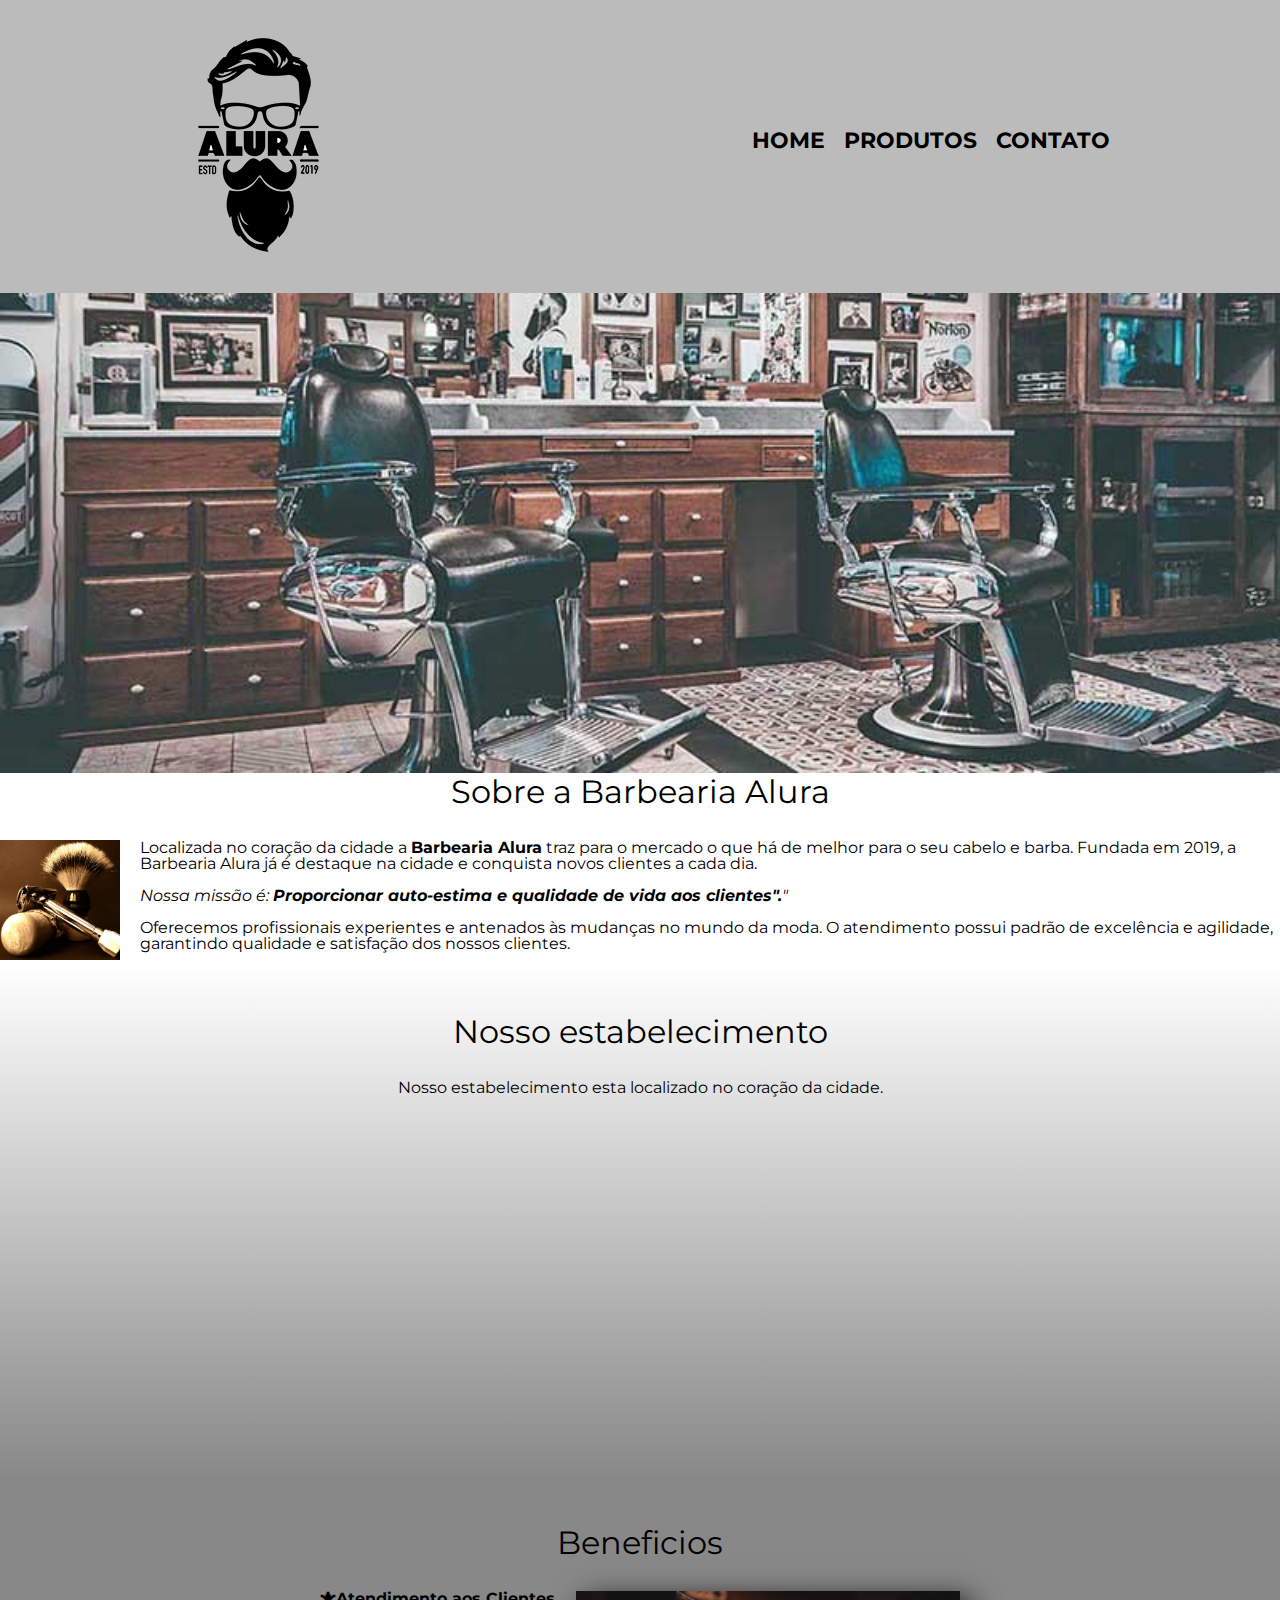
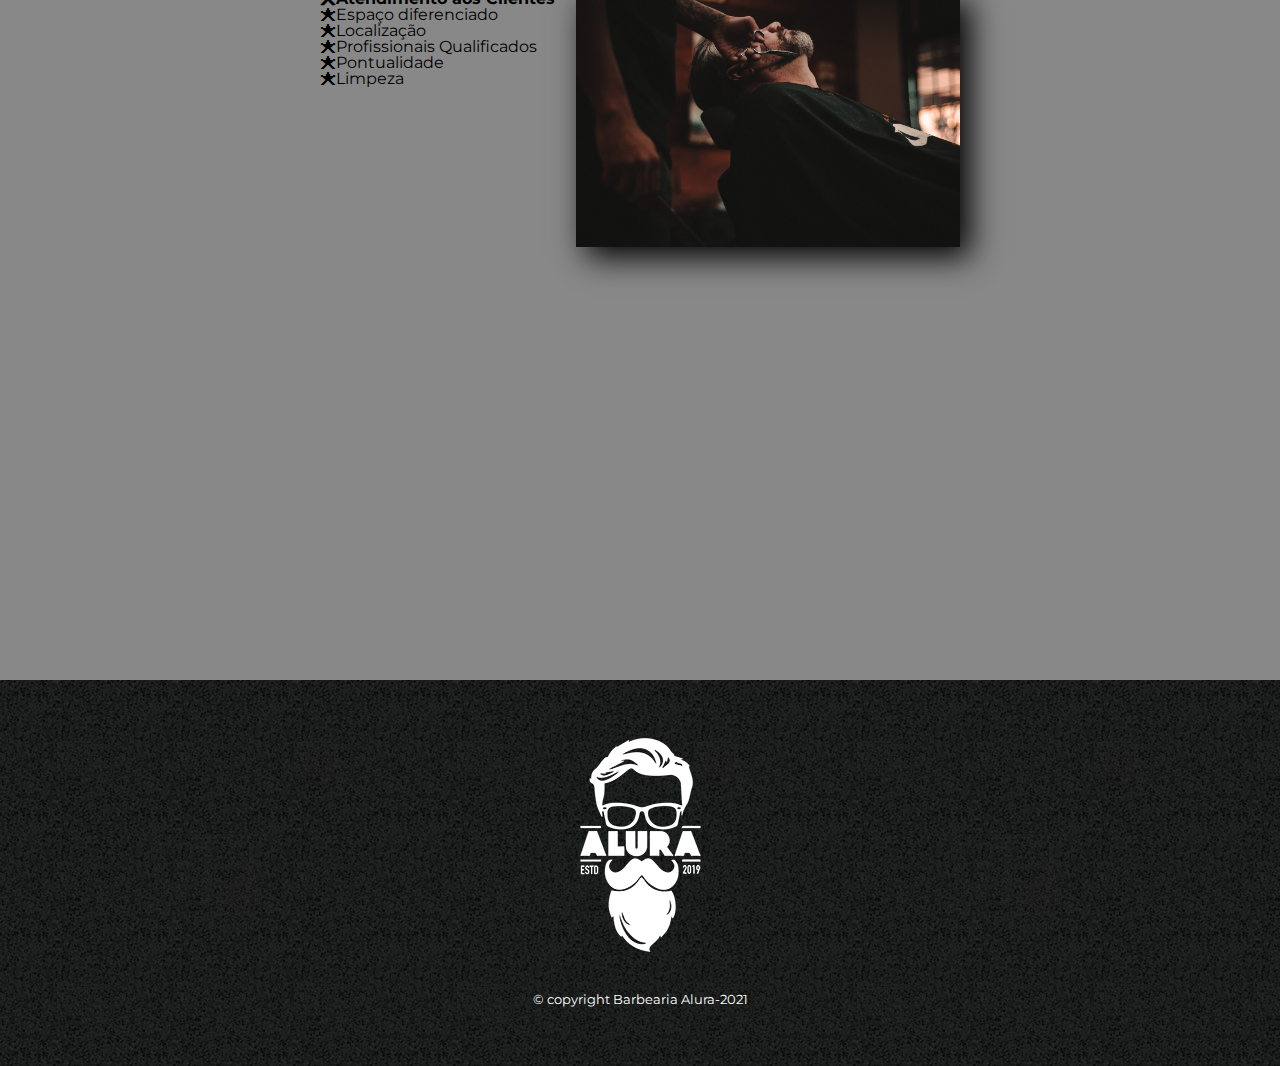
<file: Projeto Barbearia Alura/index.html>
<!DOCTYPE html>

	<html lang="pt-br"> 

		<head>
			<meta charset="UTF-8">
			<meta name="viewport" content="width=device-width">
		<title>Barbearia Alura</title>
		 <link rel="stylesheet"  href="reset.css">
        <link rel="stylesheet" href="style.css">
        <link href="https://fonts.googleapis.com/css?family=Montserrat&display=swap" rel="stylesheet">

	</head>
	
	<body>
		<header>
        	<div class="caixa">
        		<h1><img src="logo.png"></h1>

	            <nav>
	                <ul>
	                    <li><a href="index.html">Home</a></li>
	                    <li><a href="produtos.html">Produtos</a></li>
	                    <li><a href="contato.html">Contato</a></li>
	                </ul>
	            </nav>
        	</div>
        </header>
		<img class="banner" src="banner.jpg">


	<main>

		<section class="principal">
			<h2 class="titulo-principal">Sobre a Barbearia Alura</h2>

			<img class="utensilios" src="utensilios.jpg" alt="utensilios de um barbeiro">

				<p>Localizada no coração da cidade a <strong>Barbearia Alura</strong> traz para o mercado o que há de melhor para o seu cabelo e barba. Fundada em 2019, a Barbearia Alura já é destaque na cidade e conquista novos clientes a cada dia.</p>

				<p id="missao"><em> Nossa missão é: <strong>Proporcionar auto-estima e qualidade de vida aos clientes".</strong>"</em></p>

				<p >Oferecemos profissionais experientes e antenados às mudanças no mundo da moda. O atendimento possui padrão de excelência e agilidade, garantindo qualidade e satisfação dos nossos clientes.</p>
		</section>


		<section class="mapa">
			<h3 class="titulo-principal">Nosso estabelecimento</h3>
			<p> Nosso estabelecimento esta localizado no coração da cidade.</p>
			<div class="mapa-conteudo">
				<iframe src="https://www.google.com/maps/embed?pb=!1m18!1m12!1m3!1d3656.448598130907!2d-46.634653385542414!3d-23.588239368469353!2m3!1f0!2f0!3f0!3m2!1i1024!2i768!4f13.1!3m3!1m2!1s0x94ce5a2b2ed7f3a1%3A0xab35da2f5ca62674!2sCaelum%20-%20Escola%20de%20Tecnologia!5e0!3m2!1spt-BR!2sbr!4v1580916426151!5m2!1spt-BR!2sbr" width="100%" height="300" frameborder="0" style="border:0;" allowfullscreen=""></iframe>
			</div>	
	</section>

		<section class="beneficios">

			<h3 class="titulo-principal">Beneficios</h3>

			<div class="conteudo-beneficios">
				<ul class="lista-beneficios">
					<li class="itens">Atendimento aos Clientes</li>
					<li class="itens">Espaço diferenciado</li>
					<li class="itens">Localização</li>
					<li class="itens">Profissionais Qualificados</li>
					<li class="itens">Pontualidade</li>
					<li class="itens">Limpeza</li>
				</ul><img src="beneficios.jpg" class="imagem-beneficios">
	</div>


		<div class="video">
			<iframe width="100%" height="315" src="https://www.youtube.com/embed/wcVVXUV0YUY" frameborder="0" allow="accelerometer; autoplay; encrypted-media; gyroscope; picture-in-picture" allowfullscreen></iframe>
		</div>
			
	</section>


	</main>

		<footer>
        	<img src="logo-branco.png">
        	<p class="copyright">&copy; copyright Barbearia Alura-2021</p>
        </footer>
	</body>
</html>
</file>
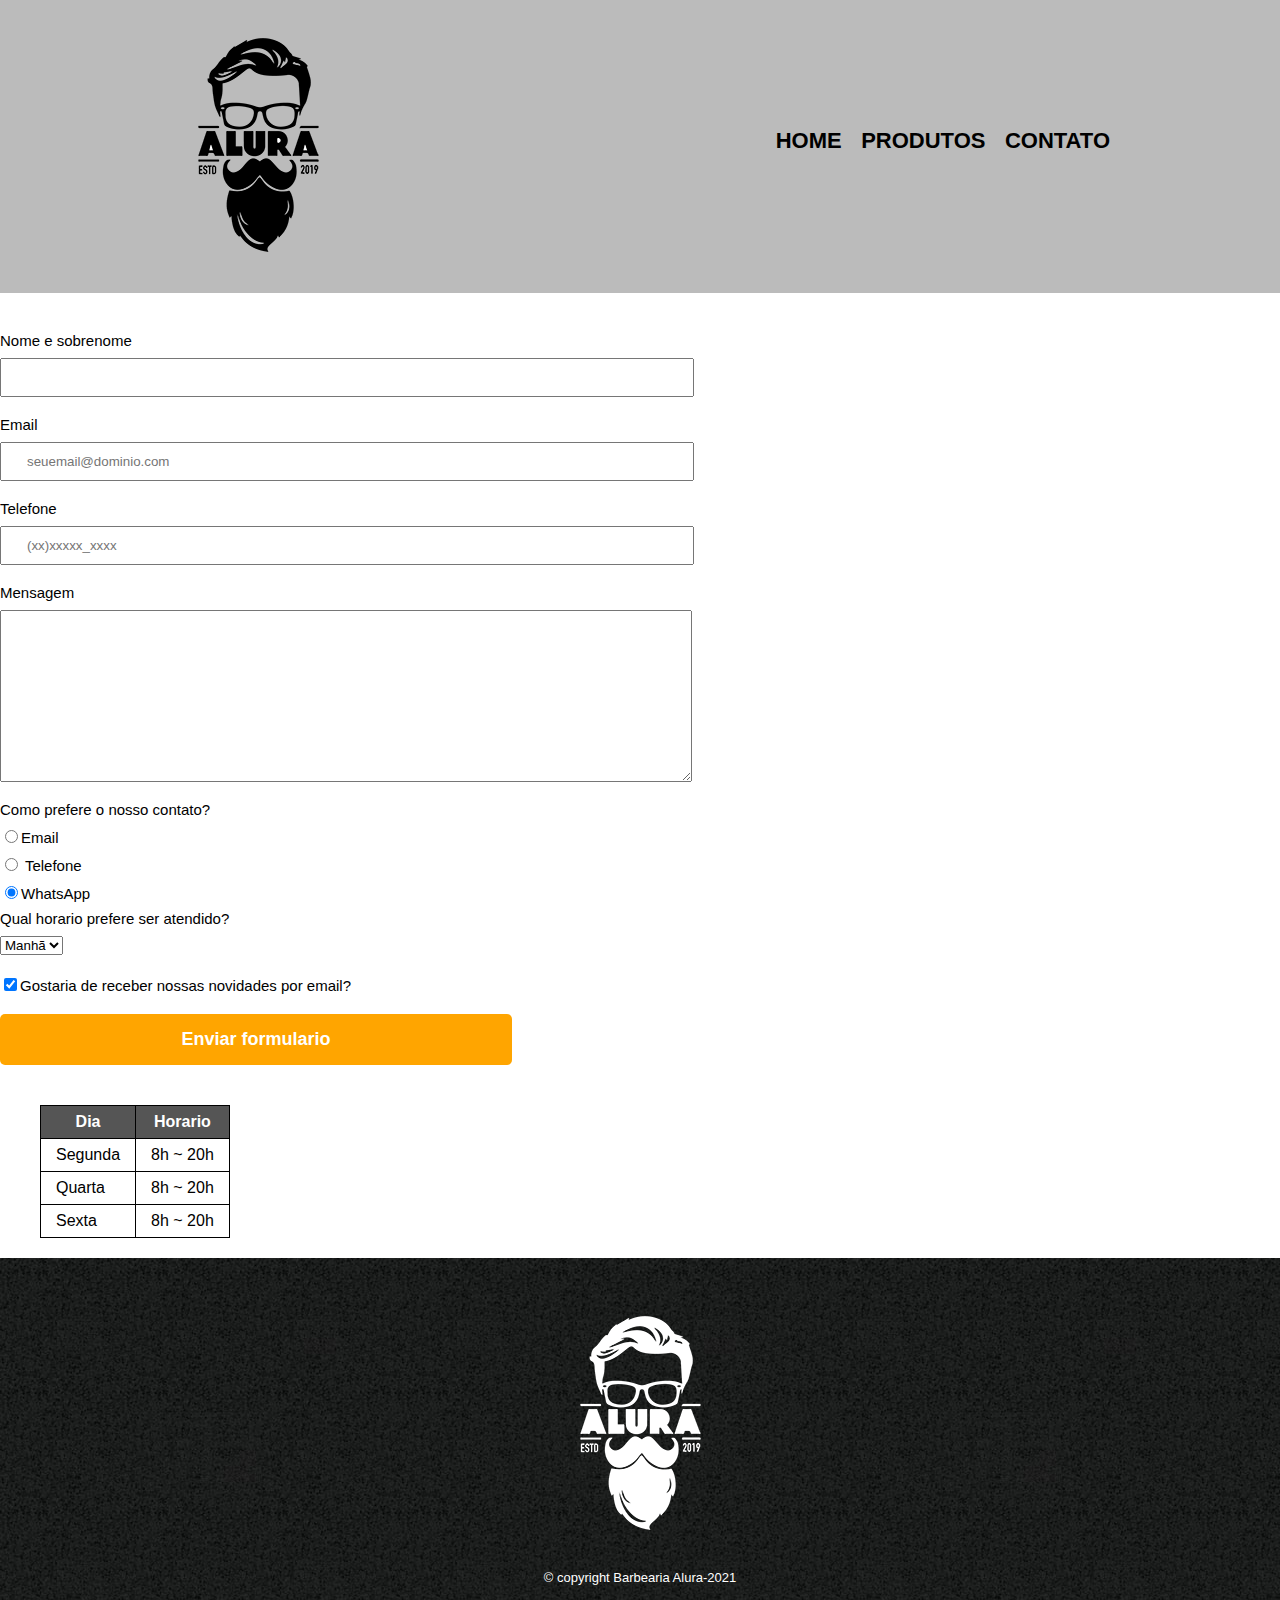
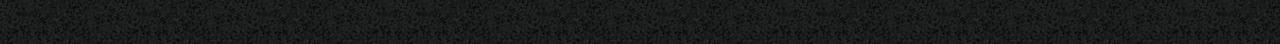
<file: Projeto Barbearia Alura/contato.html>
<!DOCTYPE html>
<html>
    <head>
        <meta charset="UTF-8">
        <title>Contato - Barbearia Alura</title>
        <link rel="stylesheet"  href="reset.css">
        <link rel="stylesheet" href="style.css">

    </head>
    <body>
        <header>
        	<div class="caixa">
        		<h1><img src="logo.png" alt="logo da barbearia Alura"></h1>

	            <nav>
	                <ul>
	                    <li><a href="index.html">Home</a></li>
	                    <li><a href="produtos.html">Produtos</a></li>
	                    <li><a href="contato.html">Contato</a></li>
	                </ul>
	            </nav>
        	</div>
        </header>

        <main>
                    <form>
                            <label for="nomesobrenome" >Nome e sobrenome</label>
                            <input type="text" id="nomesobrenome" class="input-padrao" required>

                            <label for="email">Email</label>
                            <input type="email" id="email" class="input-padrao" required="@" placeholder="seuemail@dominio.com">

                            <label for="telefone">Telefone</label>
                            <input type="telefone" id="telefone" class="input-padrao"required placeholder="(xx)xxxxx_xxxx" >

                            <label for="mensagem">Mensagem</label>
                            <textarea cols="30" rows="10" id="mensagem" class="input-padrao" required> </textarea>


                        <fieldset>
                            <legend>Como prefere o nosso contato?</legend>
                            <label for="radio-email">
                             <input type="radio" name="contato" value="email" id="radio-email">Email</label>

                            <label for="radio-telefone">
                            <input type="radio" name="contato" value="telefone" id="radio-telefone"> Telefone</label>

                            <label for="radio-whatsapp">
                            <input type="radio" name="contato" value="whatsapp" id="radio-whatsapp" checked>WhatsApp</label>

                        </fieldset>

                        <div>

                            <legend>Qual horario prefere ser atendido?</legend>
                            <select>
                                <option>Manhã</option>
                                <option>Tarde</option>
                                <option>Noite</option>
                            </select>
                        </div>

                        <div>   
                            <label class="checkbox"><input type="checkbox" checked>Gostaria de receber nossas novidades por email?</label>

                            <input type="submit" value="Enviar formulario" class="enviar">

                        </div>
                    </form>

                    <table>
                       <thead>
                           <tr>
                                <th>Dia</th>
                                <th>Horario</th>
                            </tr>
                       </thead>
                        <tbody>
                        <tr>
                            <td>Segunda</td>
                            <td>8h ~ 20h</td>
                        </tr>
                        <tr>
                            <td>Quarta</td>
                            <td>8h ~ 20h</td>
                        </tr>
                        <tr>
                            <td>Sexta</td>
                            <td>8h ~ 20h</td>
                        </tr>
                        </tbody>
                    </table>
         </main>

                <footer>
                    <img src="logo-branco.png" alt="logo da Barbearia Alura">
                    <p class="copyright">&copy; copyright Barbearia Alura-2021</p>
                 </footer>
        </body>
</html>
</file>
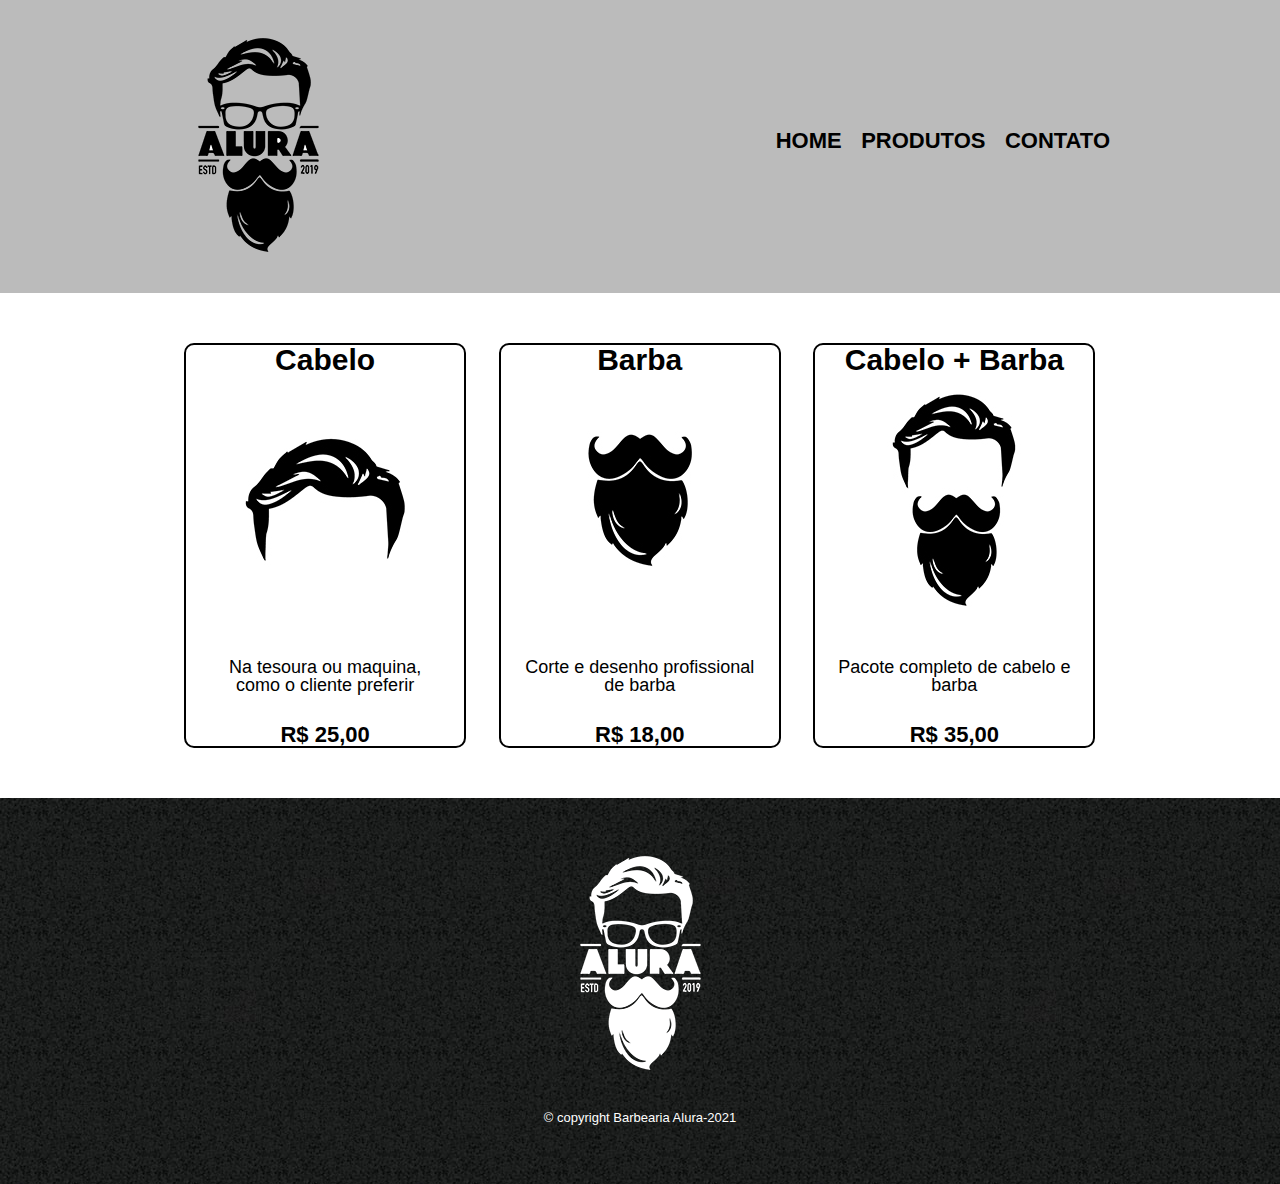
<file: Projeto Barbearia Alura/produtos.html>
<!DOCTYPE html>
<html>
    <head>
        <meta charset="UTF-8">
        <title>Produtos - Barbearia Alura</title>
        <link rel="stylesheet"  href="reset.css">
        <link rel="stylesheet" href="style.css">

    </head>
    <body>
        <header>
        	<div class="caixa">
        		<h1><img src="logo.png"></h1>

	            <nav>
	                <ul>
	                    <li><a href="index.html">Home</a></li>
	                    <li><a href="produtos.html">Produtos</a></li>
	                    <li><a href="contato.html">Contato</a></li>
	                </ul>
	            </nav>
        	</div>
        </header>

        <main>
        	<ul class="produtos">
        		<li><h2>Cabelo</h2>
        			<img src="cabelo.jpg">
        			<p class="produto-descricao">Na tesoura ou maquina, como o cliente preferir</p>
        			<p class="produto-preco">R$ 25,00</p>
        		</li>
	        	<li><h2>Barba</h2>
	        		<img src="barba.jpg">
        			<p class="produto-descricao">Corte e desenho profissional de barba</p>
        			<p class="produto-preco">R$ 18,00</p>
	        	</li>
	        	<li><h2>Cabelo + Barba</h2>
	        		<img src="cabelo+barba.jpg">
        			<p class="produto-descricao">Pacote completo de cabelo e barba</p>
        			<p class="produto-preco">R$ 35,00</p>
	        	</li>

			</ul>  	
        </main>

        <footer>
        	<img src="logo-branco.png">
        	<p class="copyright">&copy; copyright Barbearia Alura-2021</p>
        </footer>
    </body>
</html>
</file>
<file: Projeto Barbearia Alura/style.css>
body {
    font-family: 'Montserrat', sans-serif;
}

header {
    background: #BBBBBB;
    padding: 20px 0;
}

.caixa{
	position: relative;
	width: 940px;
	margin: 0 auto;
}

nav {
	position: absolute;
	top:110px;
	right: 0;

}
nav li {
    display: inline;
    margin: 0 0 0 15px;
}

nav a {
    text-transform: uppercase;
    color: #000000;
    font-weight: bold;
    font-size: 22px;
    text-decoration:  none;
}

nav a:hover {
	color: #C78C28;
	text-decoration:  underline;

}

.produtos{

	width: 940px;
	margin: 0 auto;
	padding: 50px 0;
}

.produtos li{
	display: inline-block;
	text-align: center;
	width: 30%;
	vertical-align: top;
	margin: 0 1.5%;
	box-sizing: border-box;
	border:2px solid #000000;
	border-radius: 10px;
}

.produtos li:hover {
	border-color: #C78C28;


}
.produtos li:active {
	border-color: #088C15;
}

.produtos li:hover h2{
	font-size: 40px;
}

.produtos h2{
	font-size: 30px;
	font-weight: bold;
}

.produto-descricao {
	font-size: 18px;
	padding: 30px 20px
}


.produto-preco {
	font-size: 22px;
	font-weight: bold;
	margin top: 10px;
}


footer {
	text-align: center;
	background: url(bg.jpg);
	padding: 40px 0;

}
.copyright {
	color: #ffffff;
	font-size: 13px;
	margin: 20px;
}



main {
	
}

form {
	margin: 40px 0;
}

form label, form legend {
	display: block;
	font-size: 15px;
	margin: 0 0 10px;
}

.input-padrao {
	display: block;
	margin: 0 0 20px;
	padding: 10px 25px;
	width: 50%;
}
.checkbox {
	margin: 20px 0;
}

.enviar {
	width: 40%;
	padding: 15px 0;
	background: orange;
	color: white;
	font-weight: bold;
	font-size: 18px;
	border: none;
	border-radius: 5px;
	transition: 1s all;
	cursor:pointer;

}
.enviar:hover {
	background: darkorange;
	transform: scale(1.2);
}

table {
	margin: 20px 40px;
}

thead {
	background: #555555;
	color: white;
	font-weight: bold;

}
td, th {
	border:1px solid #000000;
	padding:8px 15px; 
}

.banner {
	width: 100%;
}
.titulo-principal {
	text-align: center;
	font-size: 2em ;
	margin: 0 0 1em;
	clear: left;
	color: #000000; 

}
/* serve como pseudo-elemento, onde queremos destacar uma só letra
.titulo-principal: first- letter {
	font-weight: bold;
}
p:first-line {
    font-style: italic;
}

.titulo-principal:before {
    content: "[ "
}

.titulo-principal:after {
    content:" ]"
}
*/

.pricipal{
	padding: 3em 0;
	background: #fefefe;
	width: 940px;
	margin: 0 auto;
}


.principal  p {
	margin: 0 0 1em;

}
.principal strong {
	font-weight: bold;

}

.principal em {
	font-style: italic;
}

.utensilios {
	width: 120px;
	float: left;
	margin: 0 20px 20px 0;
}
.mapa {
	padding: 3em 0;
	background: linear-gradient(#FEFEFE, #888888);
}
	
.mapa-conteudo {
	width: 940px;
	margin: 0 auto;
}

.mapa p {
	margin: 0 0 2em;
	text-align: center;
}

.beneficios {
	padding: 3em;
	background: #888888;


}

.conteudo-beneficios {
	width: 640px;
	margin: 0 auto;
}

.lista-beneficios{
	width: 40%;
	display: inline-block;
	vertical-align: top;
}
.itens{
	line-height: 1.5,
}
.itens:first-child {
	font-weight: bold;
}
.itens:before {
    content: "🟊"
}

.imagem-beneficios {
	width: 60%;
	opacity: 1;
	transition: 400ms;
	box-shadow: 10px 10px 30px #000000;

}

.imagem-beneficios:hover {
	opacity: 0.3;
}

.video {
	width: 560px;
	margin: 2em auto;
}

@media screen and (max-width: 480px){
	.caixa, .principal, .conteudo-beneficios, .mapa-conteudo, .video  {
		width: auto;
	} 
	h1{
		text-align: center;
	}
	nav{
		position: static;
	}
	.lista-beneficios, .imagem-beneficios {
		width: 100%;

	}
}
</file>
